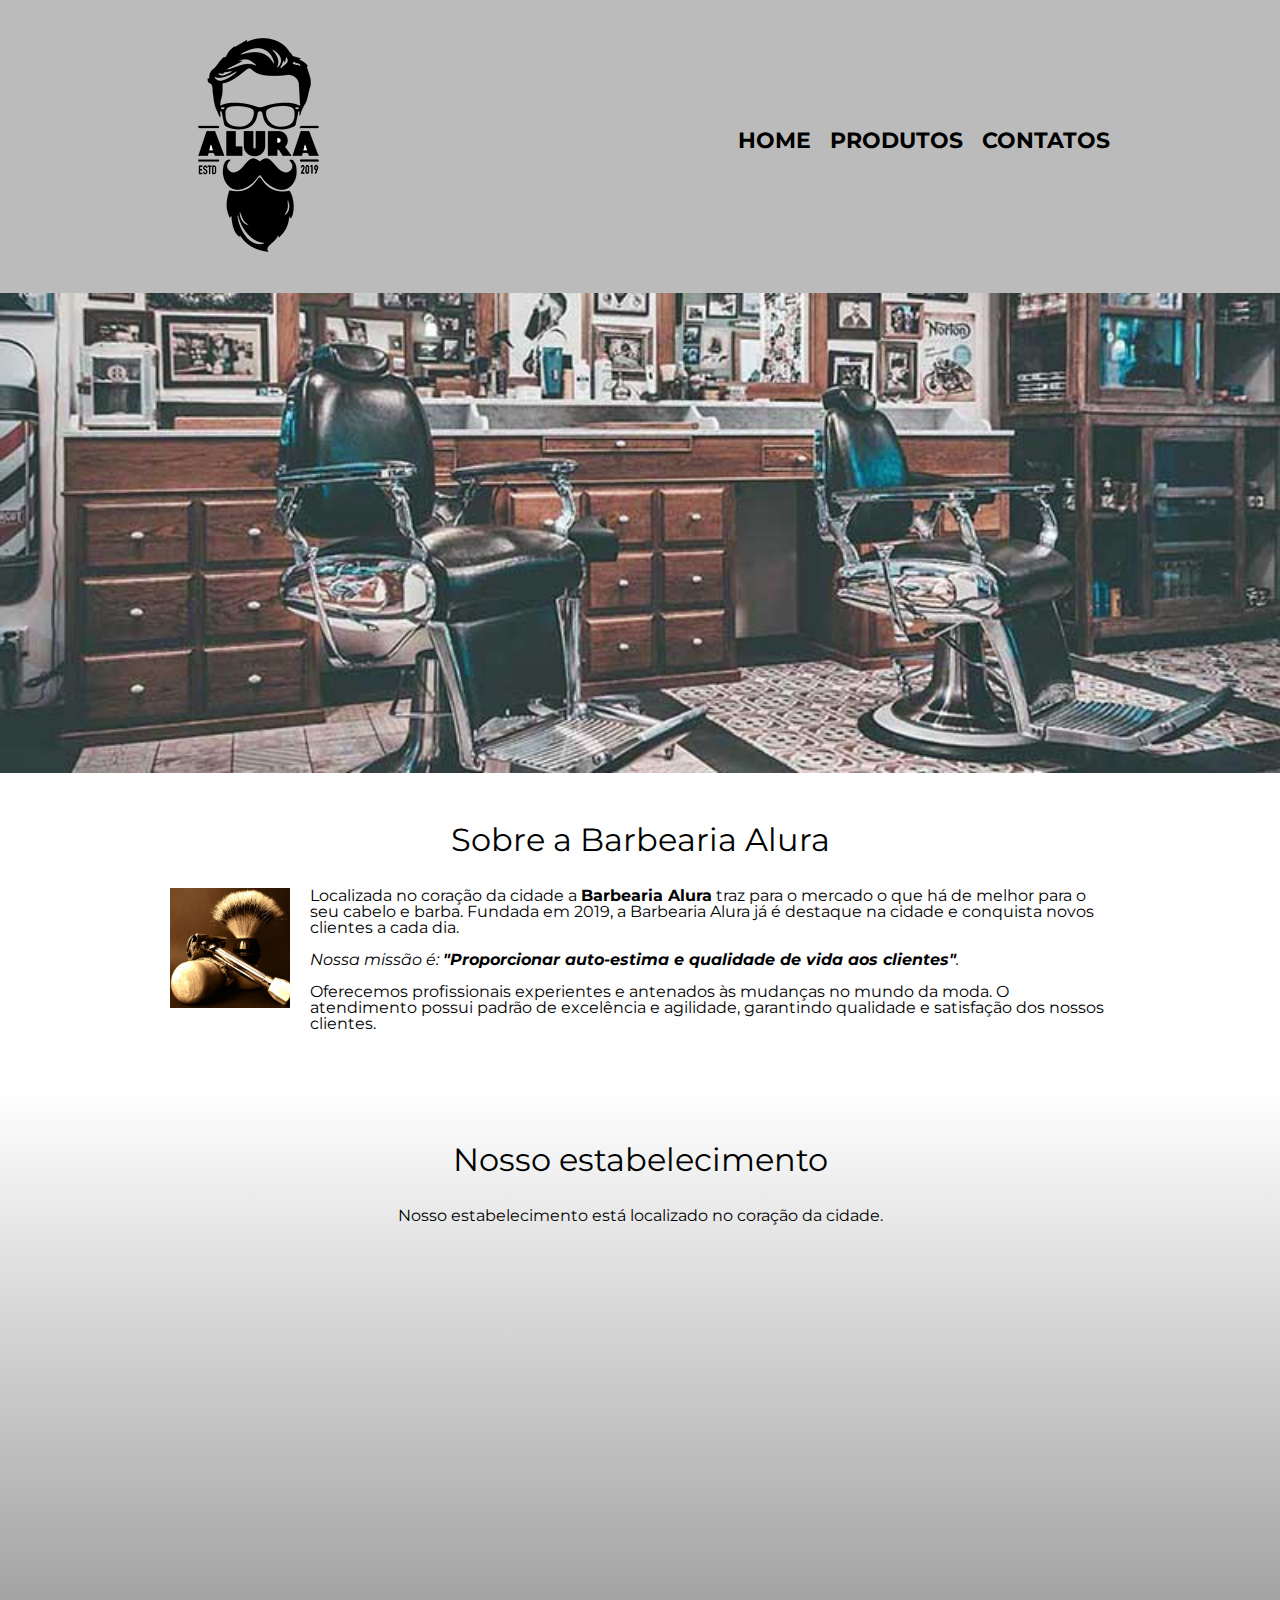
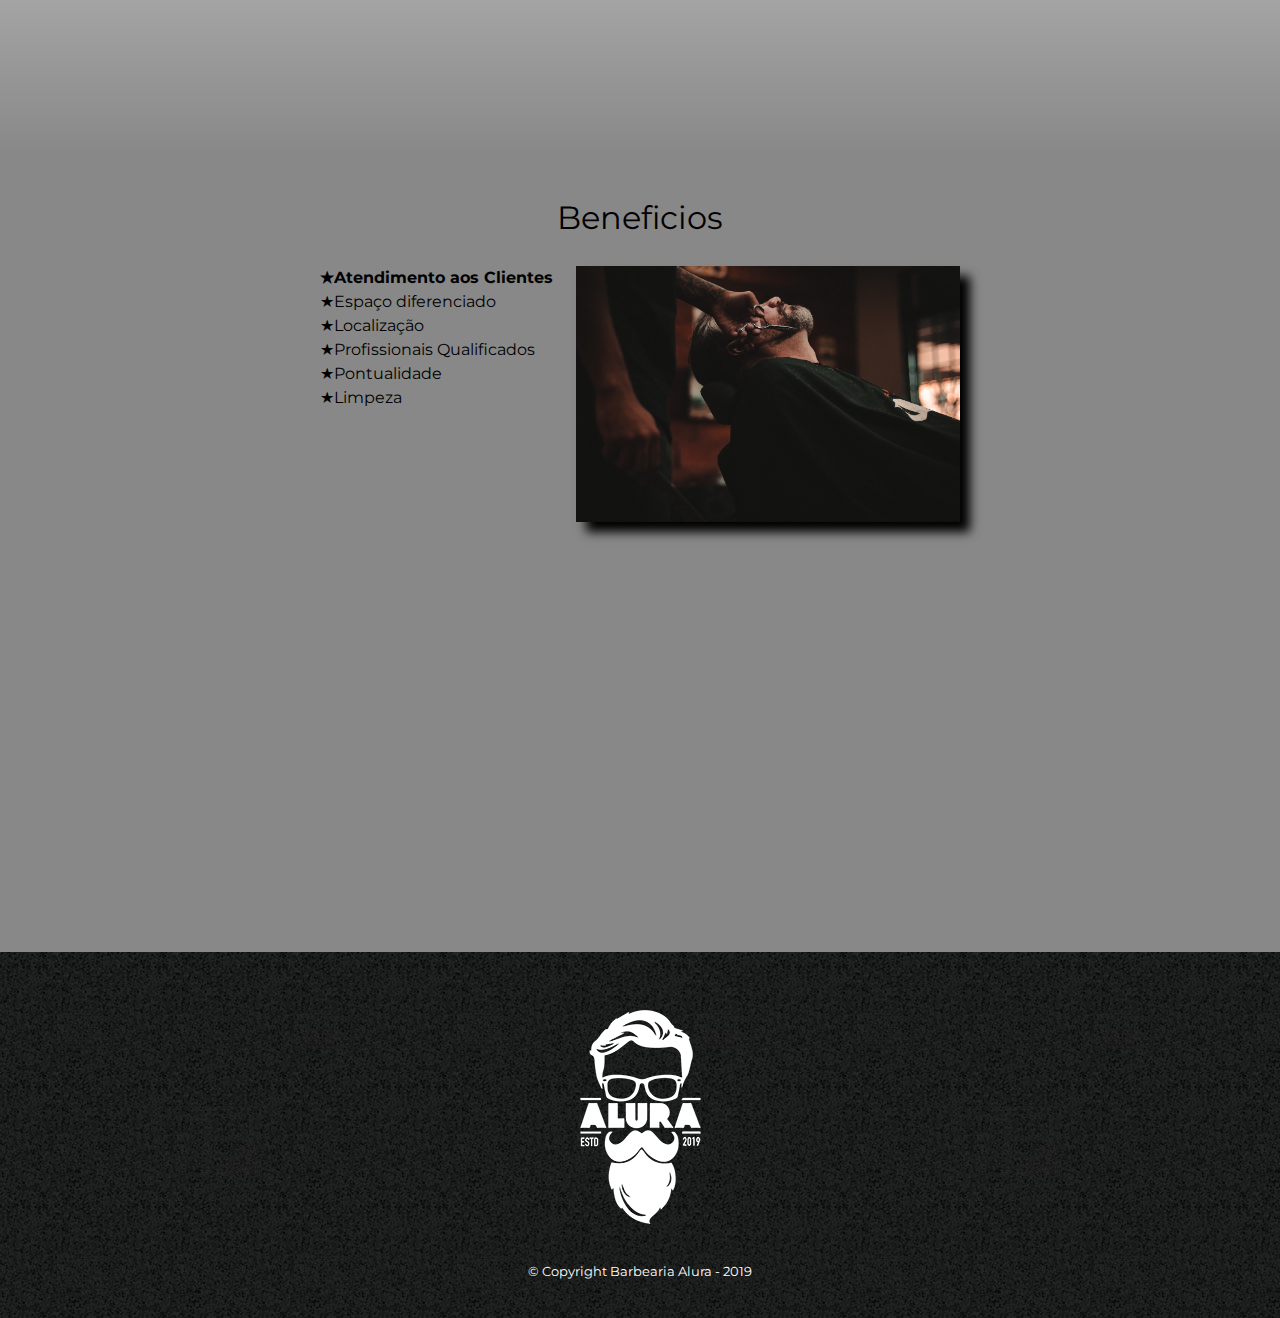
<file: barbearia css e html/index.html>
<!DOCTYPE html>
<html lang="pt-br">
	<head>
		<meta charset="UTF-8">
		<meta name="viewport" content="width=device-width">
		<title>Barbearia Alura</title>
		<link rel="stylesheet" href="_css/reset.css">
		<link rel="stylesheet" href="_css/style.css">
		<link href="https://fonts.googleapis.com/css?family=Montserrat&display=swap" rel="stylesheet">
	</head>
	<body>
		<header>
			<div class="caixa">
		 		<h1><img src="_fotos/logo.png" alt="Logo da Barbearia Alura"></h1>

		 		<nav>
		 			<ul>
		 				<li><a href="index.html">Home</a></li>
		 				<li><a href="produtos.html">Produtos</a></li>
		 				<li><a href="contato.html">Contatos</a></li>
		 			</ul>
		 		</nav>
		 	</div>
		</header>
		<main>
			<img class="banner" src="_fotos/banner.jpg">

			<section class="principal">
				<h2 class="titulo-principal">Sobre a Barbearia Alura</h2>

				<img class="utensilios" src="_fotos/utensilios.jpg" alt="Utensilios de um barbeiro.">

				<p>Localizada no coração da cidade a <strong>Barbearia Alura</strong> traz para o mercado o que há de melhor para o seu cabelo e barba. Fundada em 2019, a Barbearia Alura já é destaque na cidade e conquista novos clientes a cada dia.</p>

				<p id="missao"><em>Nossa missão é: <strong>"Proporcionar auto-estima e qualidade de vida aos clientes"</strong>.</em></p>

				<p>Oferecemos profissionais experientes e antenados às mudanças no mundo da moda. O atendimento possui padrão de excelência e agilidade, garantindo qualidade e satisfação dos nossos clientes.</p>
			</section>
			<section class="mapa">
				<h3 class="titulo-principal">Nosso estabelecimento</h3>
				<p>Nosso estabelecimento está localizado no coração da cidade.</p>

				<iframe src="https://www.google.com/maps/embed?pb=!1m18!1m12!1m3!1d3664.2463457219524!2d-51.20145228545807!3d-23.306819158125567!2m3!1f0!2f0!3f0!3m2!1i1024!2i768!4f13.1!3m3!1m2!1s0x94eb5b6a7709131b%3A0x7b6df50e12395027!2sCEEP%20Castaldi!5e0!3m2!1spt-BR!2sbr!4v1635454444596!5m2!1spt-BR!2sbr" width="940" height="450" style="border:0;" allowfullscreen="" loading="lazy"></iframe>
			</section>
			<section class="beneficios">
				<h3 class="titulo-principal">Beneficios</h3>

				<div class="conteudo-beneficios">
                    <ul class="lista-beneficios">
                        <li class="itens">Atendimento aos Clientes</li>
                        <li class="itens">Espaço diferenciado</li>
                        <li class="itens">Localização</li>
                        <li class="itens">Profissionais Qualificados</li>
                        <li class="itens">Pontualidade</li>
                        <li class="itens">Limpeza</li>
                    </ul><img src="_fotos/beneficios.jpg" class="imagembeneficios">
                </div>
				<div class="video">
				    <iframe width="560" height="315" src="https://www.youtube.com/embed/wcVVXUV0YUY" frameborder="0" allow="accelerometer; autoplay; encrypted-media; gyroscope; picture-in-picture" allowfullscreen></iframe>
				</div>
			</section>
		</main>
		<footer>
            <img src="_fotos/logo-branco.png">
            <p class="copyright">&copy; Copyright Barbearia Alura - 2019</p>
		</footer>
	</body>

</html>
</file>
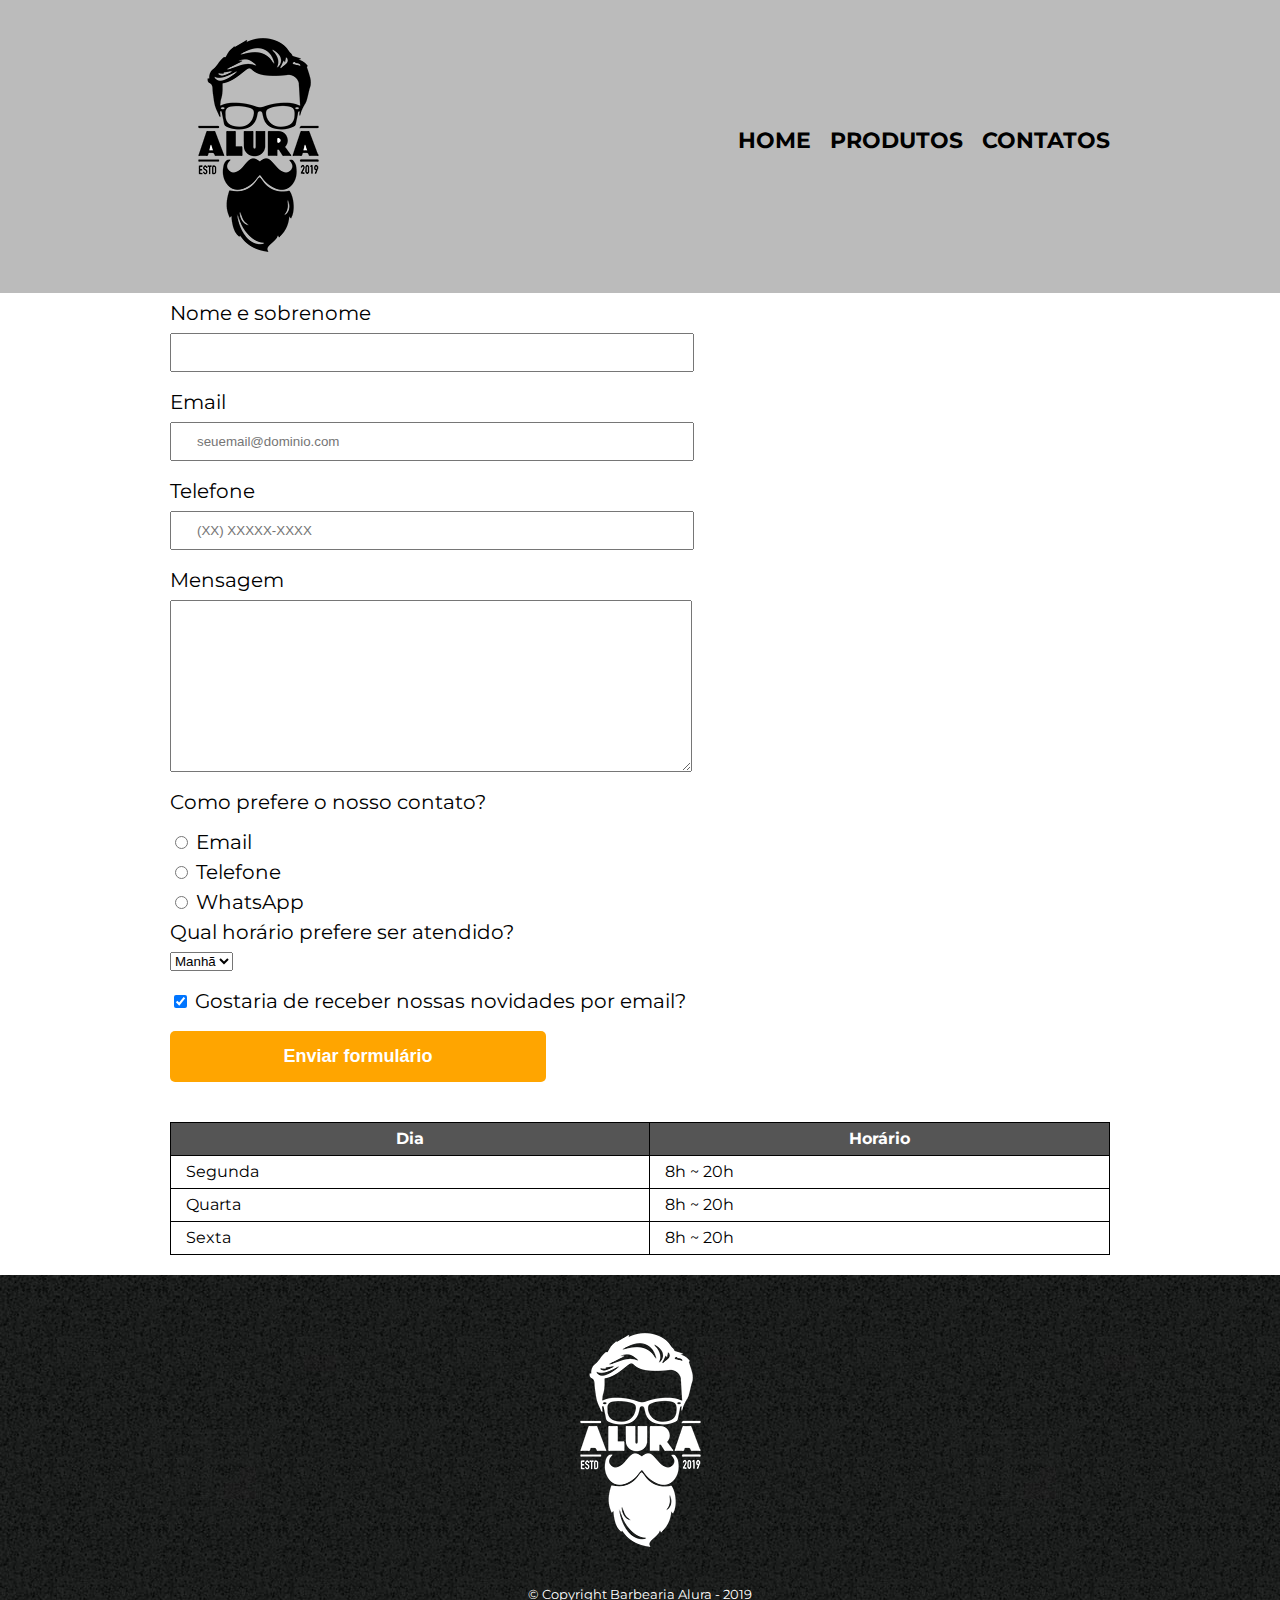
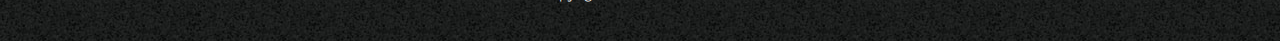
<file: barbearia css e html/contato.html>
<!DOCTYPE html>
<html lang="pt-br">
 	<head>
 		<meta charset="UTF-8">
 		<title>Contatos - Barbearia Alura</title>
 		<link rel="stylesheet" href="_css/reset.css">
 		<link rel="stylesheet" href="_css/style.css">
 		<link href="https://fonts.googleapis.com/css?family=Montserrat&display=swap" rel="stylesheet">
 	</head>
 	<body>
	 	<header>
	 		<div class="caixa">
		 		<h1><img src="_fotos/logo.png" alt="Logo da Barbearia Alura"></h1>

		 		<nav>
		 			<ul>
		 				<li><a href="index.html">Home</a></li>
		 				<li><a href="produtos.html">Produtos</a></li>
		 				<li><a href="contato.html">Contatos</a></li>
		 			</ul>
		 		</nav>
		 	</div>
	 	</header>
	 	<main>
	    	<form>
		        <fieldset>
		        	<label for="nomesobrenome">Nome e sobrenome</label>
			        <input type="text" id="nomesobrenome" class="input-padrao" required>

			        <label for="email">Email</label>
					<input type="email" id="email" class="input-padrao" required placeholder="seuemail@dominio.com">

					<label for="telefone">Telefone</label>
					<input type="tel" id="telefone" class="input-padrao" required placeholder="(XX) XXXXX-XXXX">

					 <label for="mensagem">Mensagem</label>
					<textarea cols="70" rows="10" id="mensagem" class="input-padrao" required></textarea>
				</fieldset>
				<fieldset>
				    <legend>Como prefere o nosso contato?</legend>
					<label for="radio-email">
					    <input type="radio" name="contato" value="email" id="radio-email">
					    Email
					</label>

					<label for="radio-telefone">
					    <input type="radio" name="contato" value="telefone" id="radio-telefone">
					    Telefone
					</label>

					<label for="radio-whatsapp">
					    <input type="radio" name="contato" value="whatsapp" id="radio-whatsapp">
					    WhatsApp
					</label>
				</fieldset>
				<fieldset>
				    <legend>Qual horário prefere ser atendido?</legend>
				    <select>
				        <option>Manhã</option>
				        <option>Tarde</option>
				        <option>Noite</option>
				    </select>
				    <label class="checkbox">
					    <input type="checkbox" checked>
					    Gostaria de receber nossas novidades por email?
					</label>
				</fieldset>
				<input type="submit" value="Enviar formulário" class="enviar">
	    	</form>
	    	<table>
			    <thead>
			        <tr>
			            <th>Dia</th>
			            <th>Horário</th>
			        </tr>
			    </thead>
			    <tbody>
			        <tr>
			            <td>Segunda</td>
			            <td>8h ~ 20h</td>
			        </tr>
			        <tr>
			            <td>Quarta</td>
			            <td>8h ~ 20h</td>
			        </tr>
			        <tr>
			            <td>Sexta</td>
			            <td>8h ~ 20h</td>
			        </tr>
			    </tbody>
			</table>
 		</main>
		<footer>
	 		<img src="_fotos/logo-branco.png" alt="Logo da Barbearia Alura">
	 		<p class="copyright">&copy; Copyright Barbearia Alura - 2019</p>
	 	</footer>

 	</body>
</html>
</file>
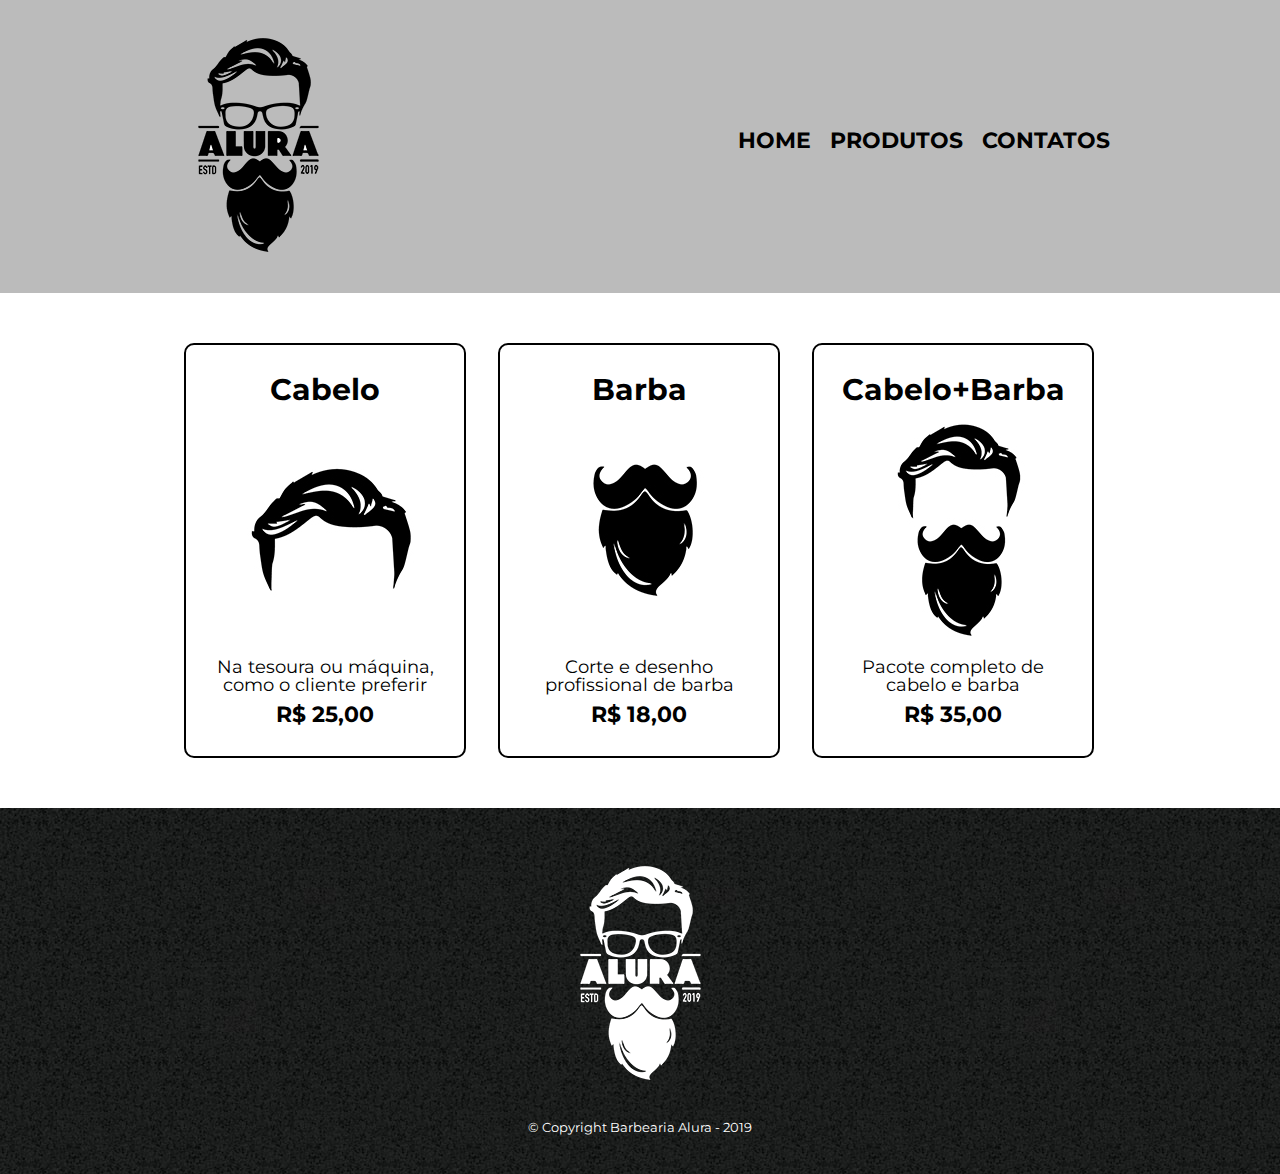
<file: barbearia css e html/produtos.html>
<!DOCTYPE html>
<html lang="pt-br">
 	<head>
 		<meta charset="UTF-8">
 		<title>Produtos - Barbearia Alura</title>
 		<link rel="stylesheet" href="_css/reset.css">
 		<link rel="stylesheet" href="_css/style.css">
 		<link href="https://fonts.googleapis.com/css?family=Montserrat&display=swap" rel="stylesheet">
 	</head>
 	<body>
	 	<header>
	 		<div class="caixa">
		 		<h1><img src="_fotos/logo.png" alt="Logo da Barbearia Alura"></h1>

		 		<nav>
		 			<ul>
		 				<li><a href="index.html">Home</a></li>
		 				<li><a href="produtos.html">Produtos</a></li>
		 				<li><a href="contato.html">Contatos</a></li>
		 			</ul>
		 		</nav>
		 	</div>
	 	</header>
	 	<main>
	 		<ul class="produtos">
	 			<li>
	 				<h2>Cabelo</h2>
	 				<img src="_fotos/cabelo.jpg">
	 				<p class="produto-descricao">Na tesoura ou máquina, como o cliente preferir</p>
	 				<p class="produto-preco">R$ 25,00</p>
	 			</li>
	 			<li>
	 				<h2>Barba</h2>
	 				<img src="_fotos/barba.jpg">
	 				<p class="produto-descricao">Corte e desenho profissional de barba</p>
	 				<p class="produto-preco">R$ 18,00</p>
	 			</li>
	 			<li>
	 				<h2>Cabelo+Barba</h2>
	 				<img src="_fotos/cabelo+barba.jpg">
	 				<p class="produto-descricao">Pacote completo de cabelo e barba</p>
	 				<p class="produto-preco">R$ 35,00</p>
	 			</li>
	 		</ul>	
	 	</main>

	 	<footer>
	 		<img src="_fotos/logo-branco.png">
	 		<p class="copyright">&copy; Copyright Barbearia Alura - 2019</p>
	 	</footer>

 	</body>
</html>
</file>
<file: barbearia css e html/_css/style.css>
header {
	background: #BBBBBB;
	padding: 20px 0;
}

.caixa {
	position: relative;
	width: 940px;
	margin: 0 auto;
}
nav {
	position: absolute;
	top: 110px;
	right: 0;
}
nav li {
	display: inline;
	margin: 0 0 0 15px;
}
nav a {
	text-transform: uppercase;
	color: #000000;
	font-weight: bold;
	font-size: 22px;
	text-decoration: none;
}
.produtos {
	width: 940px;
	margin: 0 auto;
	padding:50px 0;
}
.produtos li {
	display:inline-block;
	text-align: center;
	width: 30%;
	vertical-align: top;
	margin: 0 1.5%;
    padding: 30px 20px;
    box-sizing: border-box;
    border: 2px solid #000000;
	border-radius: 10px;
}
.produtos h2 {
    font-size: 30px;
    font-weight: bold;
}
.produto-descricao {
    font-size: 18px;
}
form {
    margin-top: 40px;
    margin-bottom: 40px;
}
.produto-preco {
    font-size: 22px;
    font-weight: bold;
    margin-top: 10px;
}
nav a:hover{
    color: #C78C19;
    text-decoration: underline;
}
.produtos li:hover {
    border-color: #C78C19;
}
.produtos li:active {
    border-color: #088C19;    
}
.produtos li:hover h2 {
    font-size: 34px;
}
footer {
	text-align: center;
	background: url("../_fotos/bg.jpg");
	padding: 40px 0;
}
.copyright {
    color: #FFFFFF;
    font-size: 13px;
    margin: 20px 0 0;
}
main form, main table{
    width: 940px;
    margin: 0 auto;
}
main table{
    margin-bottom: 20px; 
}

form label, form legend {
    display:block;
    font-size: 20px;
    margin: 10px 0 10px;
}
.input-padrao {
    display: block;
    margin: 0 0 20px;
    padding: 10px 25px;
    width: 50%;
}
.checkbox {
    margin: 20px 0;
}
.enviar {
    width:40%;
    padding: 15px 0;
    background: orange;
    color: white;
    font-weight: bold;
    font-size: 18px;
    border: none;
    border-radius: 5px;
    transition: 1s all;
    cursor: pointer;
    margin-bottom: 40px;
}
.enviar:hover {
    background: darkorange;
    transform: scale(1.2);
}
table {
    padding: top 30px;
    margin: 30px 20px 40px;
}

thead {
    background: #555555;
    color: white;
    font-weight: bold;
}

td, th {
    border: 1px solid #000000;
    padding: 8px 15px;
}
/*pagina home barbearia alura*/

.principal {
    width: 940px;
    margin: 0 auto;
    padding: 3em 0;
    background: #FEFEFE;
}
.beneficios {
    padding: 3em 0;
    background: #888888;
}
.conteudo-beneficios {
    width: 640px;
    margin: 0 auto;
}
.banner {
    width: 100%;
}
.titulo-principal {
    text-align: center;
    font-size: 2em;
    margin: 0 0 1em;
    clear: left;
}

.principal p {
    margin: 0 0 1em;
}

.principal strong {
    font-weight: bold;
}

.principal em {
    font-style: italic;
}

.utensilios {
    width: 120px;
    float: left;
    margin: 0 20px 20px 0;
}

.imagembeneficios {
    width: 60%;
}
body {
    font-family: 'Montserrat', sans-serif;
}
.mapa {
    padding: 3em 0;
    background: linear-gradient(#FEFEFE, #888888);
}

.mapa p {
    margin: 0 0 2em;
    text-align: center;
}

.lista-beneficios {
    width: 40%;
    display: inline-block;
    vertical-align: top;
}

.video {
    width: 560px;
    margin: 2em auto;
}

.itens {
    line-height: 1.5;
}

.itens:first-child {
    font-weight: bold;
}
.mapa-conteudo {
    width: 940px;
    margin: 0 auto;
}
.itens:before {
    content: "★";
}
iframe {
    display: block;
    margin: 0 auto;
}
.imagembeneficios {
    width: 60%;
    opacity: 1;
    transition: 400ms;
    box-shadow: 10px 10px 10px 0 #000000;
}

.imagembeneficios:hover {
    opacity: 0.3;
}

@media screen and (max-width: 480px) {
    body {
        background: red;
    } 
}
/* estilos do curso

.utensilios {
    width: calc(40% - (26px * 4);
    float: left;
    Margin: 0 20px 20px 
}
main > p {
    background: red; 
}
img + p { 
    balckground: blue;
}
img ~ p {
    background: yellow
} 
.principal p:not(#missao) {
    background: orange;
    color: rgb(0,0,0,0.3);
}
.imagem-beneficios {
    width: 60%;
    opacity: 1;
    transition: 400ms;
    box-shadow: 10px 10px 10px 0 #000000;
}

.imagem-beneficios:hover {
    opacity: 0.3;
}
*/
</file>
